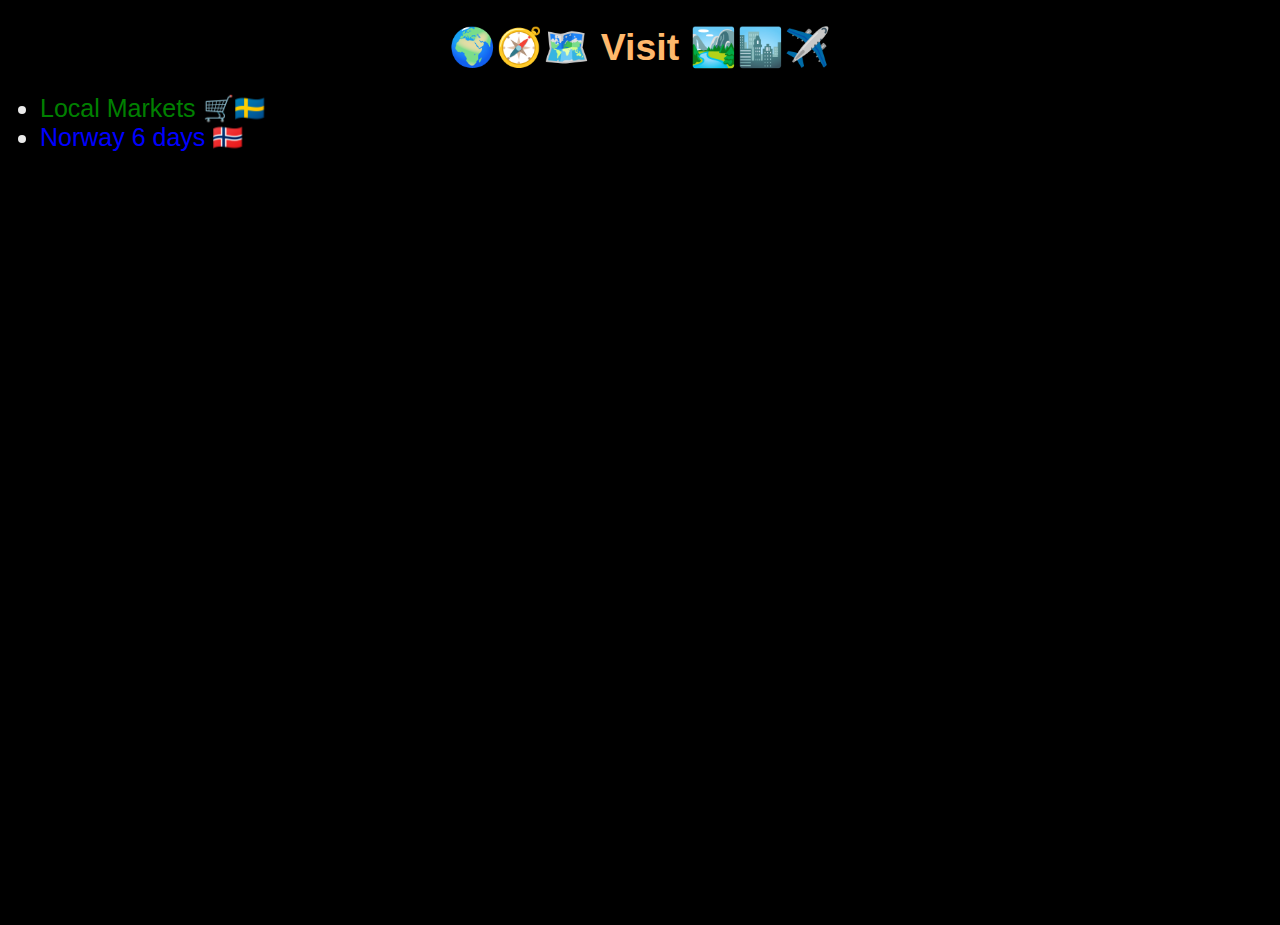
<file: index.html>
<!DOCTYPE html>
<html lang="en">
    <head>
        <meta charset="UTF-8">
        <title>Visit - Index</title>
        <style>
        @import url('main.css');
        /* ul { list-style-type: none; padding: 0; }
        /* li { margin: 0.5em 0; }
        /* a { text-decoration: none; color: #1a73e8; } */
        /* a:hover { text-decoration: underline; } */ */ */
    </style>
    </head>
    <body>
        <h1>🌍🧭🗺️ Visit 🏞️🏙️✈️</h1>
        <ul>
            <li><a href="local_markets/index.html" style="color: green;">Local Markets 🛒🇸🇪</a></li>
            <li><a href="Norway/index.html" style="color: blue;">Norway 6 days 🇳🇴</a></li>
            <!-- Add more links as needed -->
        </ul>
    </body>
</html>
</file>
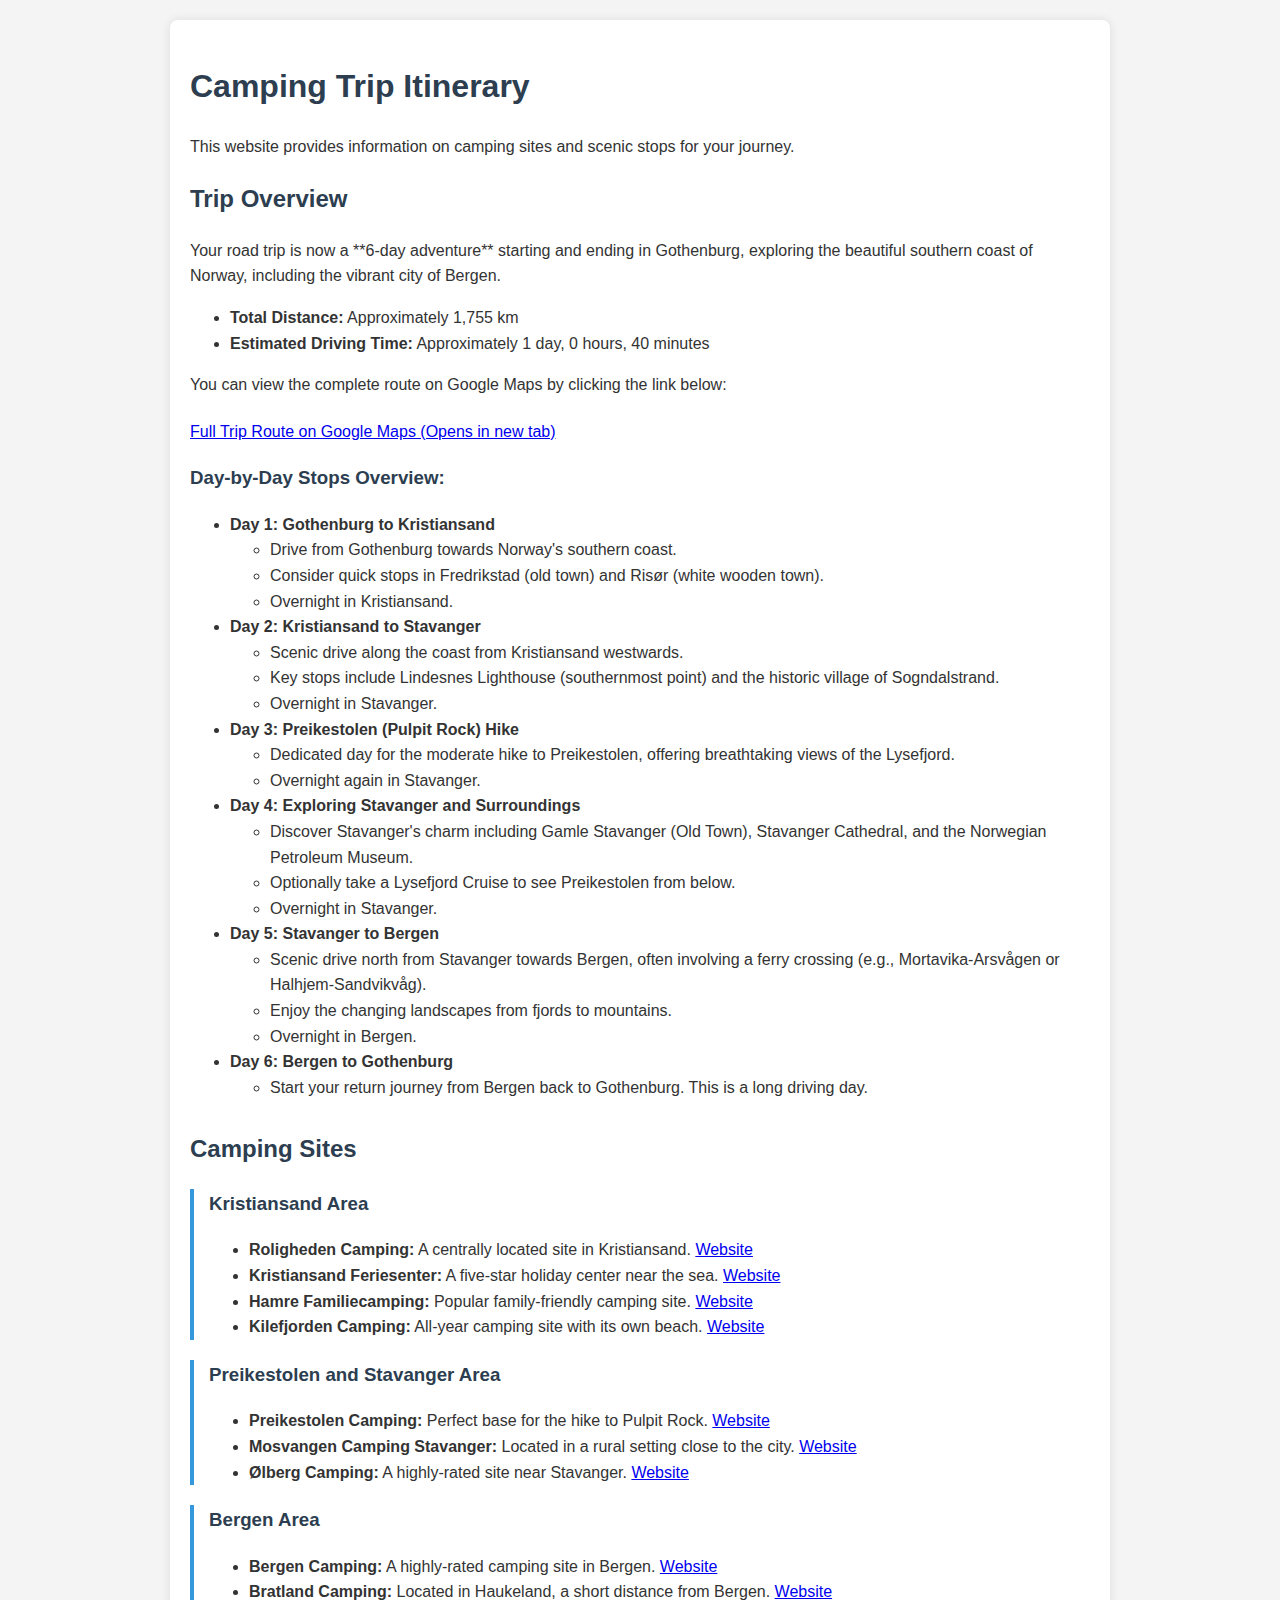
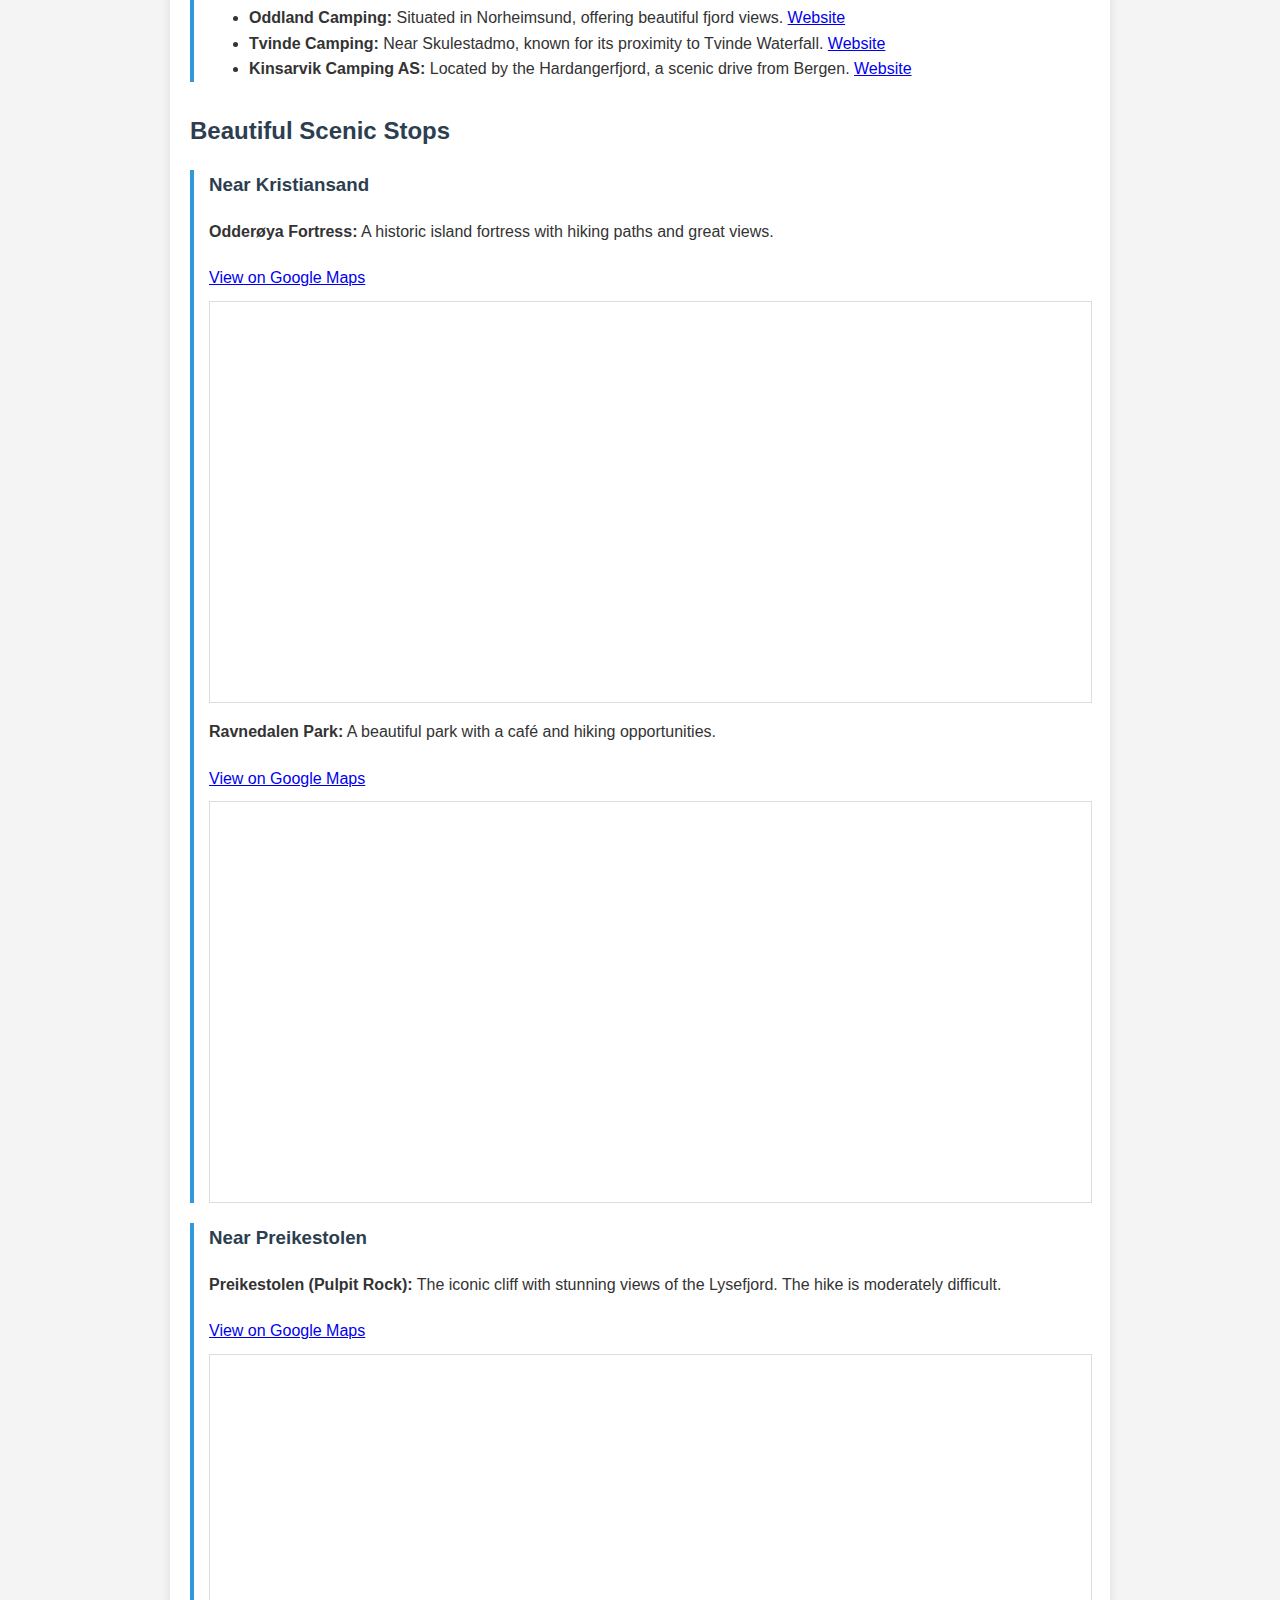
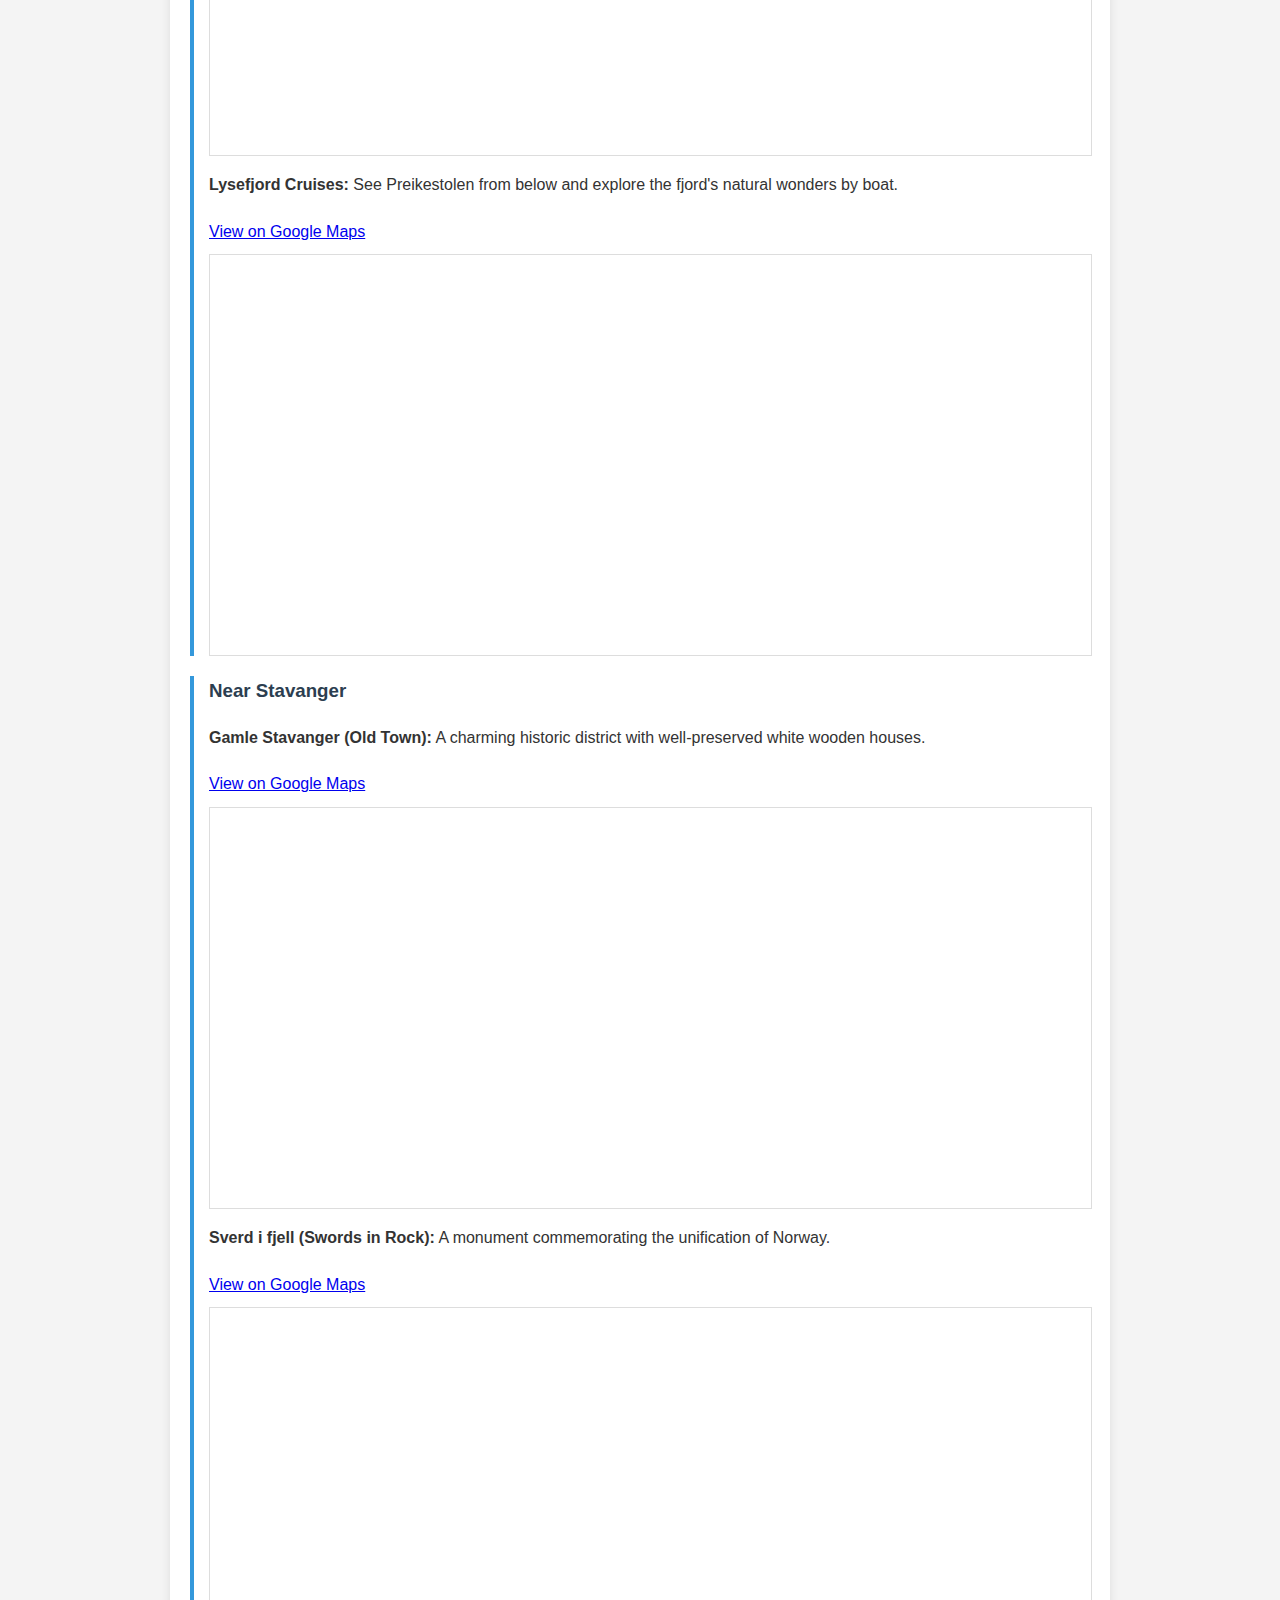
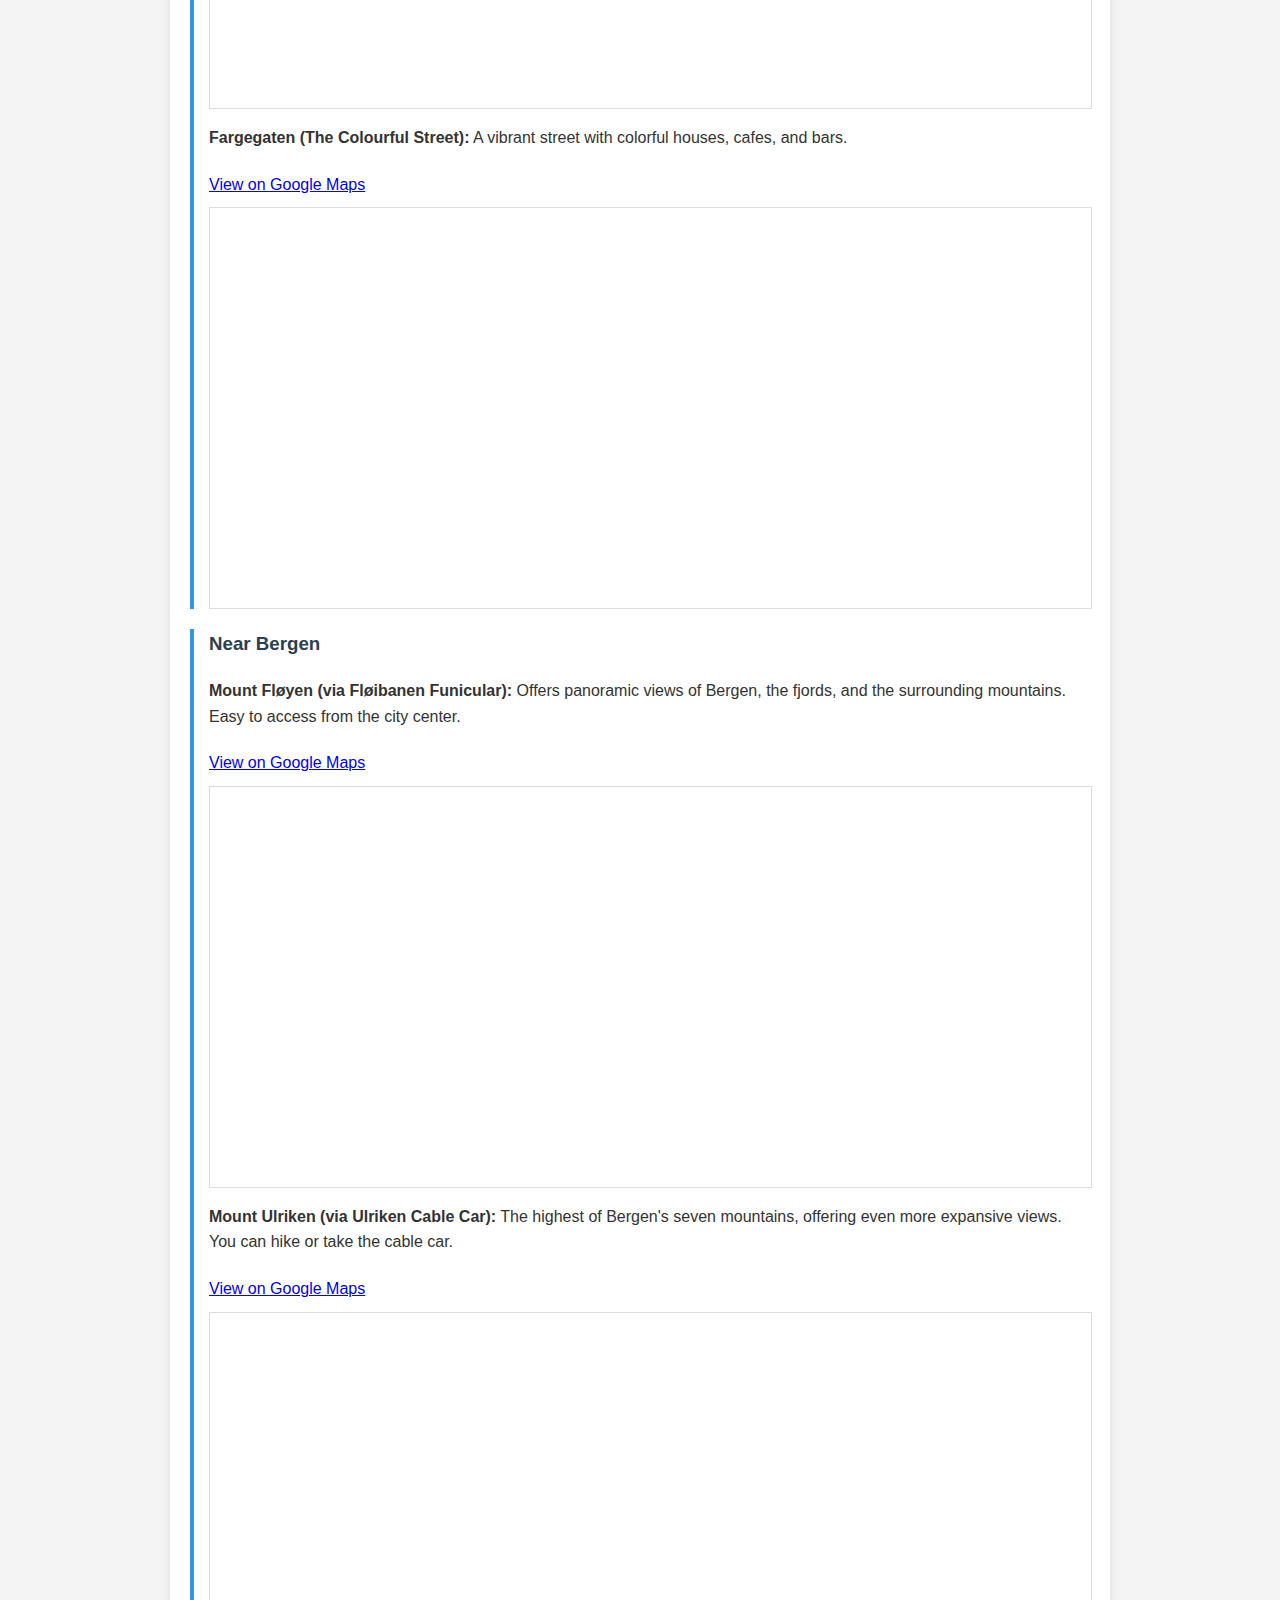
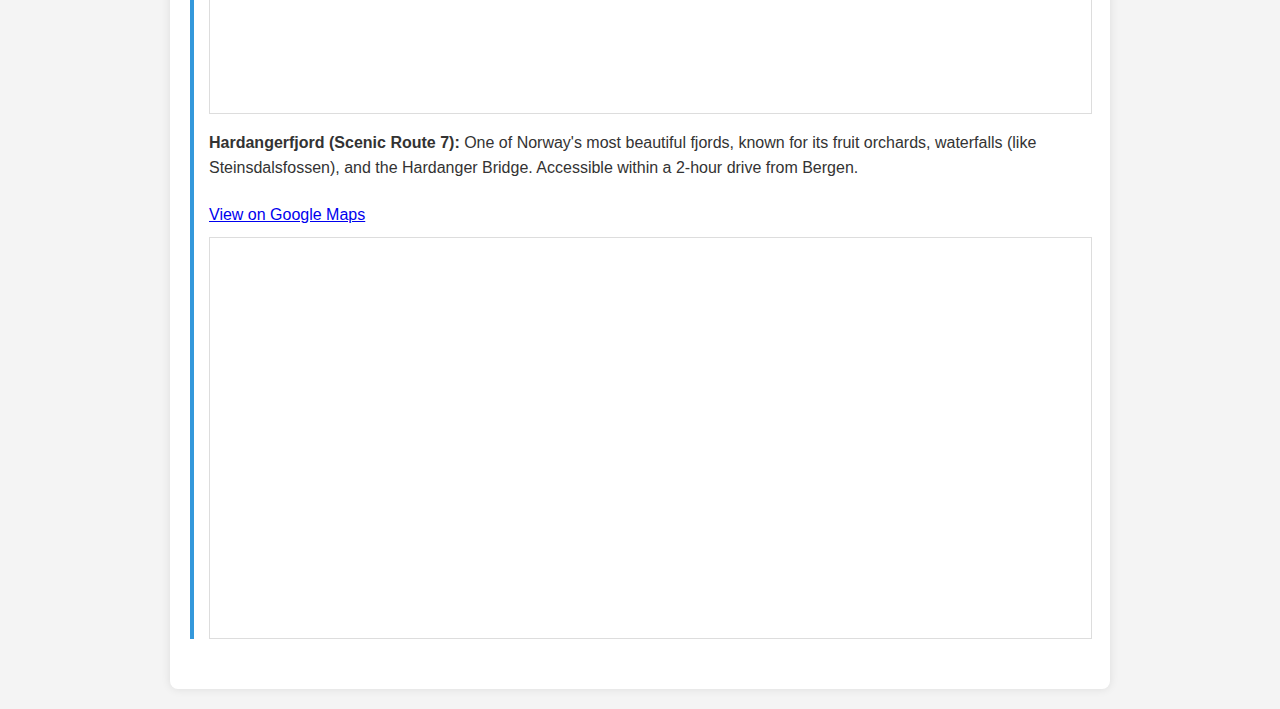
<file: Norway/index.html>
<!DOCTYPE html>
<html lang="en">
    <head>
        <meta charset="UTF-8">
        <meta name="viewport" content="width=device-width, initial-scale=1.0">
        <title>Camping Trip Itinerary</title>
        <style>
        body {
            font-family: Arial, sans-serif;
            line-height: 1.6;
            margin: 20px;
            background-color: #f4f4f4;
            color: #333;
        }
        .container {
            max-width: 900px;
            margin: auto;
            background: #fff;
            padding: 20px;
            border-radius: 8px;
            box-shadow: 0 0 10px rgba(0, 0, 0, 0.1);
        }
        h1, h2, h3 {
            color: #2c3e50;
        }
        .section {
            margin-bottom: 30px;
        }
        .stop {
            border-left: 4px solid #3498db;
            padding-left: 15px;
            margin-bottom: 20px;
        }
        .map-container {
            width: 100%;
            height: 400px;
            border: 1px solid #ddd;
            margin-top: 10px;
        }
        .map-link {
            display: inline-block;
            margin-top: 5px;
        }
    </style>
    </head>
    <body>
        <div class="container">
            <h1>Camping Trip Itinerary</h1>
            <p>This website provides information on camping sites and scenic stops for your journey.</p>

            <div class="section">
                <h2>Trip Overview</h2>
                <p>Your road trip is now a **6-day adventure** starting and ending in Gothenburg, exploring the
                    beautiful southern coast of Norway, including the vibrant city of Bergen.</p>
                <ul>
                    <li><strong>Total Distance:</strong> Approximately 1,755 km</li>
                    <li><strong>Estimated Driving Time:</strong> Approximately 1 day, 0 hours, 40 minutes</li>
                </ul>
                <p>You can view the complete route on Google Maps by clicking the link below:</p>
                <a class="map-link"
                    href="https://www.google.com/maps/dir/Gothenburg,+Sweden/Kristiansand,+Norway/Pulpit+Rock/Stavanger,+Norway/Bergen,+Norway/Gothenburg,+Sweden/data=!4m38!4m37!1m5!1m1!19sChIJPwdslmeOT0YRQHwOKXiQAQQ!2m2!1d11.97456!2d57.70887!1m5!1m1!19sChIJW3pg1VgCOEYRpFgcyG8NDN8!2m2!1d8.0182064!2d58.1599119!1m5!1m1!19sChIJCetU9hvVO0YRi7ejv73mg0o!2m2!1d6.1904395999999995!2d58.98641!1m5!1m1!19sChIJlfcp3Uk1OkYRWZIKuCHreq0!2m2!1d5.7331074!2d58.9699756!1m5!1m1!19sChIJd312ZkkNOUYRCAretD6gQp4!2m2!1d5.3220544!2d60.3912628!1m5!1m1!19sChIJPwdslmeOT0YRQHwOKXiQAQQ!2m2!1d11.97456!2d57.70887!3e0"
                    target="_blank">Full Trip Route on Google Maps (Opens in new tab)</a>

                <h3>Day-by-Day Stops Overview:</h3>
                <ul>
                    <li><strong>Day 1: Gothenburg to Kristiansand</strong>
                        <ul>
                            <li>Drive from Gothenburg towards Norway's southern coast.</li>
                            <li>Consider quick stops in Fredrikstad (old town) and Risør (white wooden town).</li>
                            <li>Overnight in Kristiansand.</li>
                        </ul>
                    </li>
                    <li><strong>Day 2: Kristiansand to Stavanger</strong>
                        <ul>
                            <li>Scenic drive along the coast from Kristiansand westwards.</li>
                            <li>Key stops include Lindesnes Lighthouse (southernmost point) and the historic village of
                                Sogndalstrand.</li>
                            <li>Overnight in Stavanger.</li>
                        </ul>
                    </li>
                    <li><strong>Day 3: Preikestolen (Pulpit Rock) Hike</strong>
                        <ul>
                            <li>Dedicated day for the moderate hike to Preikestolen, offering breathtaking views of the
                                Lysefjord.</li>
                            <li>Overnight again in Stavanger.</li>
                        </ul>
                    </li>
                    <li><strong>Day 4: Exploring Stavanger and Surroundings</strong>
                        <ul>
                            <li>Discover Stavanger's charm including Gamle Stavanger (Old Town), Stavanger Cathedral,
                                and the Norwegian Petroleum Museum.</li>
                            <li>Optionally take a Lysefjord Cruise to see Preikestolen from below.</li>
                            <li>Overnight in Stavanger.</li>
                        </ul>
                    </li>
                    <li><strong>Day 5: Stavanger to Bergen</strong>
                        <ul>
                            <li>Scenic drive north from Stavanger towards Bergen, often involving a ferry crossing
                                (e.g., Mortavika-Arsvågen or Halhjem-Sandvikvåg).</li>
                            <li>Enjoy the changing landscapes from fjords to mountains.</li>
                            <li>Overnight in Bergen.</li>
                        </ul>
                    </li>
                    <li><strong>Day 6: Bergen to Gothenburg</strong>
                        <ul>
                            <li>Start your return journey from Bergen back to Gothenburg. This is a long driving
                                day.</li>
                        </ul>
                    </li>
                </ul>
            </div>

            <div class="section">
                <h2>Camping Sites</h2>

                <div class="stop">
                    <h3>Kristiansand Area</h3>
                    <ul>
                        <li>
                            <strong>Roligheden Camping:</strong> A centrally located site in Kristiansand. <a
                                href="https://www.dyreparken.no/overnatting/roligheden-camping/"
                                target="_blank">Website</a>
                        </li>
                        <li>
                            <strong>Kristiansand Feriesenter:</strong> A five-star holiday center near the sea. <a
                                href="https://krsferiesenter.no/en/camping-og-bobil/" target="_blank">Website</a>
                        </li>
                        <li>
                            <strong>Hamre Familiecamping:</strong> Popular family-friendly camping site. <a
                                href="https://campingplassen.no/" target="_blank">Website</a>
                        </li>
                        <li>
                            <strong>Kilefjorden Camping:</strong> All-year camping site with its own beach. <a
                                href="https://www.kilefjorden.com/" target="_blank">Website</a>
                        </li>
                    </ul>
                </div>

                <div class="stop">
                    <h3>Preikestolen and Stavanger Area</h3>
                    <ul>
                        <li>
                            <strong>Preikestolen Camping:</strong> Perfect base for the hike to Pulpit Rock. <a
                                href="https://www.preikestolencamping.com/" target="_blank">Website</a>
                        </li>
                        <li>
                            <strong>Mosvangen Camping Stavanger:</strong> Located in a rural setting close to the city.
                            <a href="https://www.stavangercamping.no/eng/" target="_blank">Website</a>
                        </li>
                        <li>
                            <strong>Ølberg Camping:</strong> A highly-rated site near Stavanger. <a
                                href="https://www.pincamp.com/norway/rogaland/stavanger" target="_blank">Website</a>
                        </li>
                    </ul>
                </div>

                <div class="stop">
                    <h3>Bergen Area</h3>
                    <ul>
                        <li>
                            <strong>Bergen Camping:</strong> A highly-rated camping site in Bergen. <a
                                href="https://campingen.no/bergen" target="_blank">Website</a>
                        </li>
                        <li>
                            <strong>Bratland Camping:</strong> Located in Haukeland, a short distance from Bergen. <a
                                href="http://www.bratlandcamping.no/" target="_blank">Website</a>
                        </li>
                        <li>
                            <strong>Oddland Camping:</strong> Situated in Norheimsund, offering beautiful fjord views.
                            <a href="http://www.oddlandcamping.no/" target="_blank">Website</a>
                        </li>
                        <li>
                            <strong>Tvinde Camping:</strong> Near Skulestadmo, known for its proximity to Tvinde
                            Waterfall. <a href="http://www.tvinde.no/" target="_blank">Website</a>
                        </li>
                        <li>
                            <strong>Kinsarvik Camping AS:</strong> Located by the Hardangerfjord, a scenic drive from
                            Bergen. <a href="http://www.kinsarvikcamping.no/" target="_blank">Website</a>
                        </li>
                    </ul>
                </div>
            </div>

            <div class="section">
                <h2>Beautiful Scenic Stops</h2>

                <div class="stop">
                    <h3>Near Kristiansand</h3>

                    <p><strong>Odderøya Fortress:</strong> A historic island fortress with hiking paths and great
                        views.</p>
                    <a class="map-link" href="https://maps.google.com/maps?q=Odderøya+Fortress" target="_blank">View on
                        Google Maps</a>
                    <div class="map-container">
                        <iframe width="100%" height="100%" frameborder="0" style="border:0"
                            src="https://maps.google.com/maps?q=Odderøya+Fortress&output=embed"
                            allowfullscreen></iframe>
                    </div>

                    <p><strong>Ravnedalen Park:</strong> A beautiful park with a café and hiking opportunities.</p>
                    <a class="map-link" href="https://maps.google.com/maps?q=Ravnedalen+Park" target="_blank">View on
                        Google Maps</a>
                    <div class="map-container">
                        <iframe width="100%" height="100%" frameborder="0" style="border:0"
                            src="https://maps.google.com/maps?q=Ravnedalen+Park&output=embed" allowfullscreen></iframe>
                    </div>
                </div>

                <div class="stop">
                    <h3>Near Preikestolen</h3>

                    <p><strong>Preikestolen (Pulpit Rock):</strong> The iconic cliff with stunning views of the
                        Lysefjord. The hike is moderately difficult.</p>
                    <a class="map-link" href="https://maps.google.com/maps?q=Preikestolen" target="_blank">View on
                        Google Maps</a>
                    <div class="map-container">
                        <iframe width="100%" height="100%" frameborder="0" style="border:0"
                            src="https://maps.google.com/maps?q=Preikestolen&output=embed" allowfullscreen></iframe>
                    </div>

                    <p><strong>Lysefjord Cruises:</strong> See Preikestolen from below and explore the fjord's natural
                        wonders by boat.</p>
                    <a class="map-link" href="https://maps.google.com/maps?q=Lysefjord" target="_blank">View on Google
                        Maps</a>
                    <div class="map-container">
                        <iframe width="100%" height="100%" frameborder="0" style="border:0"
                            src="https://maps.google.com/maps?q=Lysefjord&output=embed" allowfullscreen></iframe>
                    </div>
                </div>

                <div class="stop">
                    <h3>Near Stavanger</h3>

                    <p><strong>Gamle Stavanger (Old Town):</strong> A charming historic district with well-preserved
                        white wooden houses.</p>
                    <a class="map-link" href="https://maps.google.com/maps?q=Gamle+Stavanger" target="_blank">View on
                        Google Maps</a>
                    <div class="map-container">
                        <iframe width="100%" height="100%" frameborder="0" style="border:0"
                            src="https://maps.google.com/maps?q=Gamle+Stavanger&output=embed" allowfullscreen></iframe>
                    </div>

                    <p><strong>Sverd i fjell (Swords in Rock):</strong> A monument commemorating the unification of
                        Norway.</p>
                    <a class="map-link" href="https://maps.google.com/maps?q=Sverd+i+fjell" target="_blank">View on
                        Google Maps</a>
                    <div class="map-container">
                        <iframe width="100%" height="100%" frameborder="0" style="border:0"
                            src="https://maps.google.com/maps?q=Sverd+i+fjell&output=embed" allowfullscreen></iframe>
                    </div>

                    <p><strong>Fargegaten (The Colourful Street):</strong> A vibrant street with colorful houses, cafes,
                        and bars.</p>
                    <a class="map-link" href="https://maps.google.com/maps?q=Fargegaten" target="_blank">View on Google
                        Maps</a>
                    <div class="map-container">
                        <iframe width="100%" height="100%" frameborder="0" style="border:0"
                            src="https://maps.google.com/maps?q=Fargegaten&output=embed" allowfullscreen></iframe>
                    </div>
                </div>

                <div class="stop">
                    <h3>Near Bergen</h3>

                    <p><strong>Mount Fløyen (via Fløibanen Funicular):</strong> Offers panoramic views of Bergen, the
                        fjords, and the surrounding mountains. Easy to access from the city center.</p>
                    <a class="map-link"
                        href="https://www.google.com/maps/place/Fløyen/@60.399516,5.334052,15z/data=!4m6!3m5!1s0x46390dcb163e527f:0x22131974ef6f525!8m2!3d60.399516!4d5.334052!16s%2Fg%2F1225r308?hl=en"
                        target="_blank">View on Google Maps</a>
                    <div class="map-container">
                        <iframe
                            src="https://www.google.com/maps/embed?pb=!1m18!1m12!1m3!1d1964.7397746147424!2d5.331471377316345!3d60.39951607590212!2m3!1f0!2f0!3f0!3m2!1i1024!2i768!4f13.1!3m3!1m2!1s0x46390dcb163e527f%3A0x22131974ef6f525!2sFl%C3%B8yen!5e0!3m2!1sen!2sno!4v1701389024097!5m2!1sen!2sno"
                            width="100%" height="100%" style="border:0;" allowfullscreen loading="lazy"
                            referrerpolicy="no-referrer-when-downgrade"></iframe>
                    </div>

                    <p><strong>Mount Ulriken (via Ulriken Cable Car):</strong> The highest of Bergen's seven mountains,
                        offering even more expansive views. You can hike or take the cable car.</p>
                    <a class="map-link"
                        href="https://www.google.com/maps/place/Ulriken+643/@60.366629,5.367018,15z/data=!4m6!3m5!1s0x46390db550604b11:0x391295b77c196f7e!8m2!3d60.366629!4d5.367018!16s%2Fg%2F120j6s80?hl=en"
                        target="_blank">View on Google Maps</a>
                    <div class="map-container">
                        <iframe
                            src="https://www.google.com/maps/embed?pb=!1m18!1m12!1m3!1d1966.7360215715764!2d5.364443077309998!3d60.36662907998642!2m3!1f0!2f0!3f0!3m2!1i1024!2i768!4f13.1!3m3!1m2!1s0x46390db550604b11%3A0x391295b77c196f7e!2sUlriken%20643!5e0!3m2!1sen!2sno!4v1701389146908!5m2!1sen!2sno"
                            width="100%" height="100%" style="border:0;" allowfullscreen loading="lazy"
                            referrerpolicy="no-referrer-when-downgrade"></iframe>
                    </div>

                    <p><strong>Hardangerfjord (Scenic Route 7):</strong> One of Norway's most beautiful fjords, known
                        for its fruit orchards, waterfalls (like Steinsdalsfossen), and the Hardanger Bridge. Accessible
                        within a 2-hour drive from Bergen.</p>
                    <a class="map-link"
                        href="https://www.google.com/maps/place/Hardangerfjord/@60.428574,6.237072,9z/data=!3m1!4b1!4m6!3m5!1s0x463e264b35e2363b:0x5e372e9e99e43a9e!8m2!3d60.43003!4d6.49503!16zL20vMDMzbXl3?hl=en"
                        target="_blank">View on Google Maps</a>
                    <div class="map-container">
                        <iframe
                            src="https://www.google.com/maps/embed?pb=!1m18!1m12!1m3!1d355038.9950798126!2d6.237072499999999!3d60.428574!2m3!1f0!2f0!3f0!3m2!1i1024!2i768!4f13.1!3m3!1m2!1s0x463e264b35e2363b%3A0x5e372e9e99e43a9e!2sHardangerfjord!5e0!3m2!1sen!2sno!4v1701389278918!5m2!1sen!2sno"
                            width="100%" height="100%" style="border:0;" allowfullscreen loading="lazy"
                            referrerpolicy="no-referrer-when-downgrade"></iframe>
                    </div>
                </div>
            </div>
        </div>
    </body>
</html>
</file>
